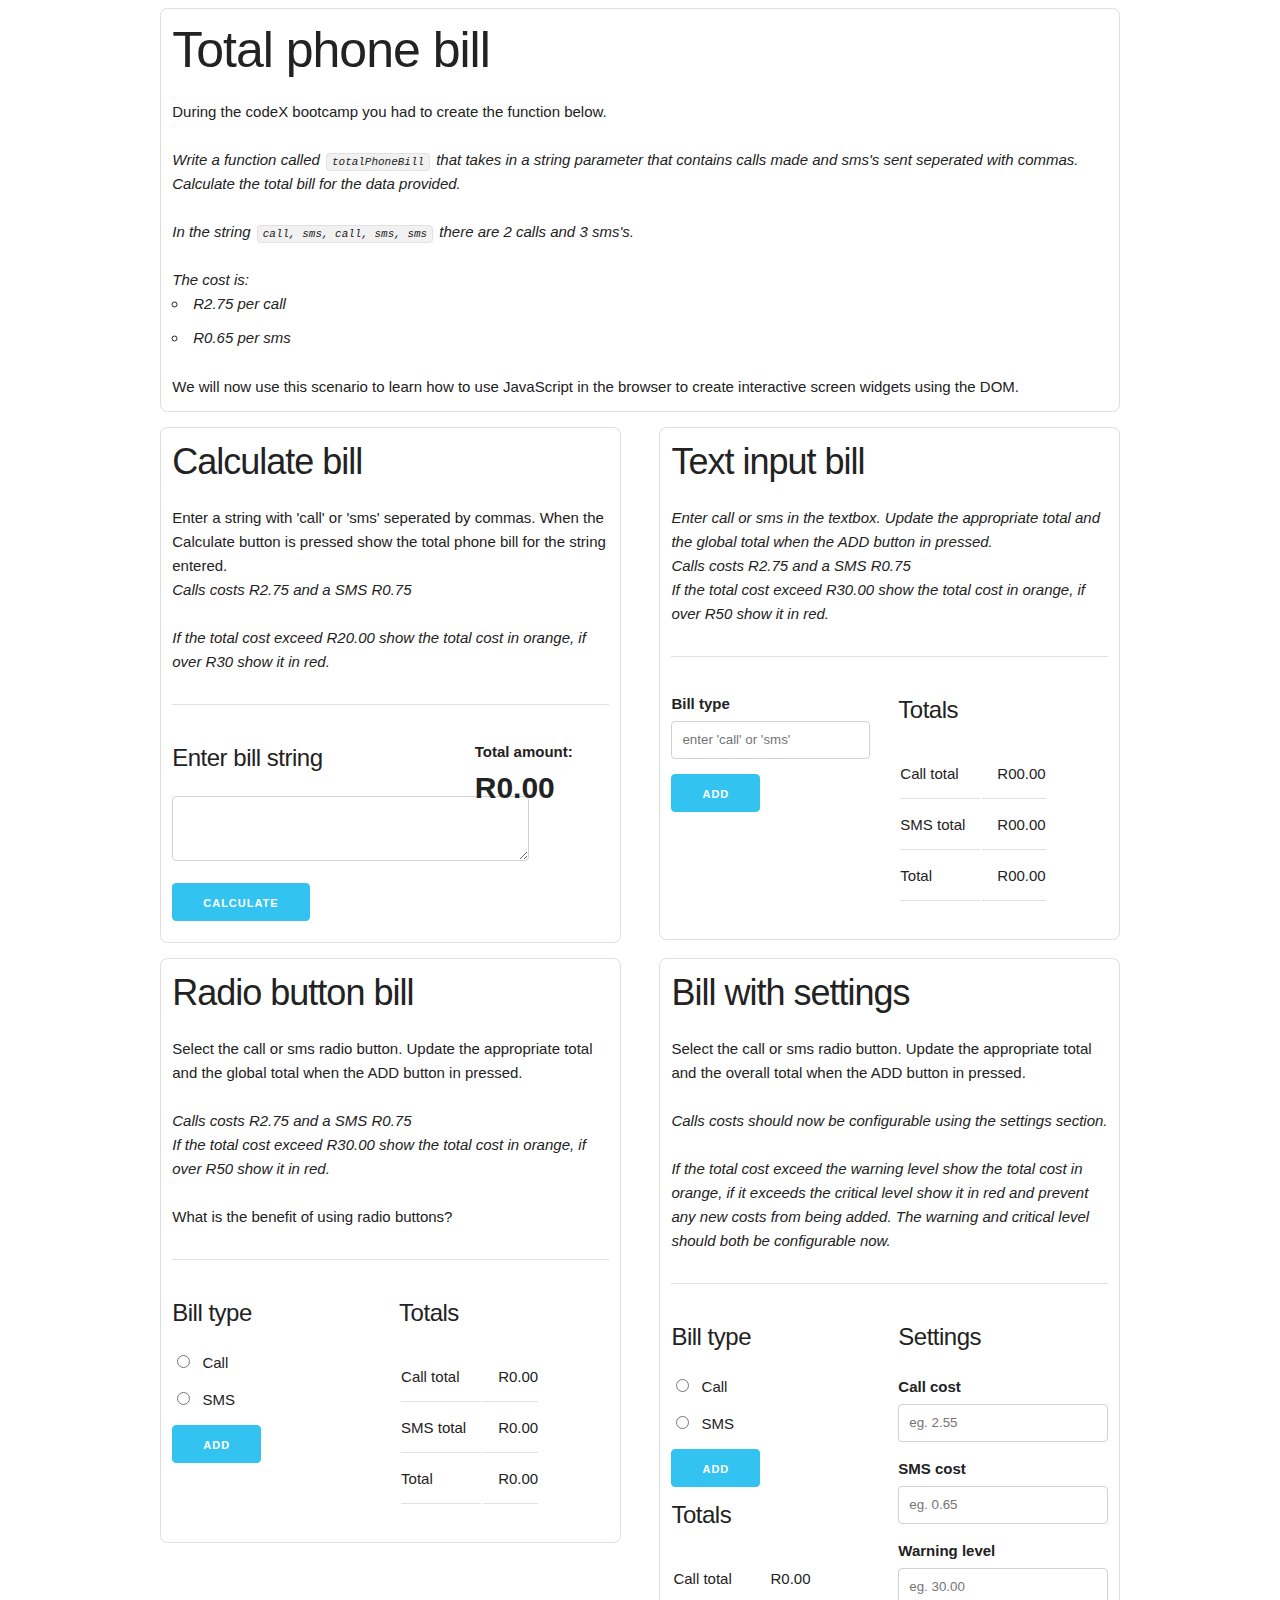
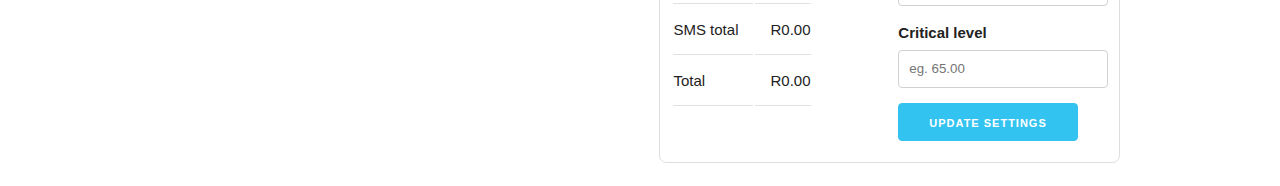
<file: index.html>
<!DOCTYPE html>
<html>

<head>
  <meta charset="utf-8">
  <title></title>
  <link rel="stylesheet" href="css/skeleton.css">
  <link rel="stylesheet" href="css/style.css">
</head>

<body>
  <div class="container">
    <div class="row">
      <div class="twelve columns box">
        <h1>Total phone bill</h1>

        <div class="">
          During the codeX bootcamp you had to create the function below.
        </div>

        <br>

        <div class="">
          <i>Write a function called <code>totalPhoneBill</code> that takes in a string parameter that contains calls made and sms's sent seperated with commas. Calculate the total bill for the data provided.
              <br><br>
              In the string <code>call, sms, call, sms, sms</code> there are 2 calls and 3 sms's.
              <br>
              <br>
              The cost is:
              <ul>
                <li>R2.75 per call</li>
                <li>R0.65 per sms</li>
              </ul>

            </i>
        </div>

        <div class="">
          We will now use this scenario to learn how to use JavaScript in the browser to create interactive screen widgets using the DOM.
        </div>
      </div>
    </div>
    <div class="row">
      <div class="six columns box">
        <h3>Calculate bill</h3> Enter a string with 'call' or 'sms' seperated by commas. When the Calculate button is pressed show the total phone bill for the string entered.

        <div class="">
          <i>Calls costs R2.75 and a SMS R0.75</i>
        </div>
        <br>
        <div class="">
          <i>If the total cost exceed R20.00 show the total cost in orange, if over R30 show it in red.</i>
        </div>

        <hr>

        <!-- billString calculateBtn billTotal -->

        <div class="row">
          <div class="eight columns">
            <h5>Enter bill string</h5>
            <textarea name="name" rows="20" cols="40" class="billString" class="billString"></textarea>
            <button class="button-primary calculateBtn" on type="button" name="button">Calculate</button>
          </div>
          <div class="four columns">
            <strong>Total amount:</strong>
            <span class="total ">R<span class="billTotal">0.00</span> </span>
          </div>
        </div>
      </div>
      <div class="six columns box">
        <h3>Text input bill</h3>

        <div class="">
          <i>Enter call or sms in the textbox. Update the appropriate total and the global total when the ADD button in pressed.</i>
        </div>
        <div class="">
          <i>Calls costs R2.75 and a SMS R0.75</i>
        </div>

        <div class="">
          <i>If the total cost exceed R30.00 show the total cost in orange, if over R50 show it in red.</i>
        </div>

        <hr>

        <div class="row">
          <div class="six columns">

            <label for="">Bill type</label>
            <input type="text" name="" value="" placeholder="enter 'call' or 'sms' " class="billTypeText">
            <button class="button-primary addToBillBtn" type="button" name="button">Add</button>
          </div>
          <div class="six columns">
            <h5>Totals</h5>
            <table>
              <tr>
                <td>Call total</td>
                <td>R<span class="callTotalOne">00.00</span></td>
              </tr>
              <tr>
                <td>SMS total</td>
                <td>R<span class="smsTotalOne">00.00</span></td>
              </tr>
              <tr>
                <td>Total</td>
                <td class="red">R<span class="totalOne">00.00</span></td>
              </tr>
            </table>
          </div>
        </div>
      </div>

    </div>
    <div class="row">
      <div class="six columns box">
        <h3>Radio button bill</h3>

        <div class="">
          Select the call or sms radio button. Update the appropriate total and the global total when the ADD button in pressed.
        </div>
        <br>
        <div class="">
          <i>Calls costs R2.75 and a SMS R0.75</i>
        </div>

        <div class="">
          <i>If the total cost exceed R30.00 show the total cost in orange, if over R50 show it in red.</i>
        </div>
        <br>
        <div class="">
          What is the benefit of using radio buttons?
        </div>

        <hr>

        <div class="row">
          <div class="six columns">
            <h5>Bill type</h5>
            <label class="">
                <input type="radio" name="billItemType" class="billItemTypeRadio" value="call">
                <span class="label-body">Call</span>
              </label>
            <label class="">
                <input type="radio" name="billItemType" class="billItemTypeRadio" value="sms">
                <span class="label-body" >SMS</span>
              </label>
            <button class="button-primary radioBillAddBtn" type="button" name="button">Add</button>
          </div>
          <div class="six columns">
            <h5>Totals</h5>
            <table>
              <tr>
                <td>Call total</td>
                <td>R<span class="callTotalTwo">0.00</span></td>
              </tr>
              <tr>
                <td>SMS total</td>
                <td>R<span class="smsTotalTwo">0.00</span></td>
              </tr>
              <tr>
                <td>Total</td>
                <td class="orange">R<span class="totalTwo">0.00</span></td>
              </tr>
            </table>
          </div>
        </div>
      </div>
      <div class="six columns box">
        <h3>Bill with settings</h3>
        <div class="">
          Select the call or sms radio button. Update the appropriate total and the overall total when the ADD button in pressed.
        </div>
        <br>
        <div class="">
          <i>Calls costs should now be configurable using the settings section.</i>
        </div>
        <br>
        <div class="">
          <i>If the total cost exceed the warning level show the total cost in orange, if it exceeds the critical level show it in red and prevent any new costs from being added. The  warning and critical level should both be configurable now.</i>
        </div>

        <hr>

        <div class="row">

          <div class="six columns">
            <h5>Bill type</h5>
            <label class="">
                <input type="radio" name="billItemTypeWithSettings" class="billItemTypeWithSettings"value="call">
                <span class="label-body">Call</span>
              </label>
            <label class="">
                <input type="radio" name="billItemTypeWithSettings" class="billItemTypeWithSettings" value="sms">
                <span class="label-body" >SMS</span>
              </label>
            <button class="button-primary settingsAddBtn" type="button" name="button">Add</button>

            <h5>Totals</h5>
            <table>
              <tr>
                <td>Call total</td>
                <td>R<span class="callTotalSettings">34.00</span> </td>
              </tr>
              <tr>
                <td>SMS total</td>
                <td>R<span class="smsTotalSettings">7.35</span> </td>
              </tr>
              <tr>
                <td>Total</td>
                <td> R<span class="totalSettings">41.35</span> </td>
              </tr>
            </table>

          </div>
          <div class="six columns">
            <h5>Settings</h5>
            <label for="exampleEmailInput">Call cost</label>
            <input class="u-full-width callCostSetting" type="number" placeholder="eg. 2.55">
            <label for="exampleEmailInput">SMS cost</label>
            <input class="u-full-width smsCostSetting" type="number" placeholder="eg. 0.65">
            <label for="">Warning level</label>
            <input class="u-full-width warningLevelSetting " type="number" placeholder="eg. 30.00" class="warningLevel">
            <label for="">Critical level</label>
            <input class="u-full-width criticalLevelSetting" type="number" placeholder="eg. 65.00">
            <button class="button-primary updateSettings" type="button" name="button">Update settings</button>

          </div>
        </div>
      </div>
    </div>
  </div>
  <script src="js/calculate-bill-logic.js" charset="utf-8"></script>
  <script src="js/calculate-bill.js" charset="utf-8"></script>
  <script src="js/text-bill-logic.js" charset="utf-8"></script>
  <script src="js/text-bill.js" charset="utf-8"></script>
  <script src="js/radio-bill-logic.js" charset="utf-8"></script>
  <script src="js/radio-bill.js" charset="utf-8"></script>
  <script src="js/settings-bills-logic.js" charset="utf-8"></script>
  <script src="js/settings-bill.js" charset="utf-8"></script>


</body>

</html>
</file>
<file: css/skeleton.css>
/*
* Skeleton V2.0.4
* Copyright 2014, Dave Gamache
* www.getskeleton.com
* Free to use under the MIT license.
* http://www.opensource.org/licenses/mit-license.php
* 12/29/2014
*/


/* Table of contents
––––––––––––––––––––––––––––––––––––––––––––––––––
- Grid
- Base Styles
- Typography
- Links
- Buttons
- Forms
- Lists
- Code
- Tables
- Spacing
- Utilities
- Clearing
- Media Queries
*/


/* Grid
–––––––––––––––––––––––––––––––––––––––––––––––––– */
.container {
  position: relative;
  width: 100%;
  max-width: 960px;
  margin: 0 auto;
  padding: 0 20px;
  box-sizing: border-box; }
.column,
.columns {
  width: 100%;
  float: left;
  box-sizing: border-box; }

/* For devices larger than 400px */
@media (min-width: 400px) {
  .container {
    width: 85%;
    padding: 0; }
}

/* For devices larger than 1000px */
@media (min-width: 1000px) {
  .container {
    width: 80%; }
  .column,
  .columns {
    margin-left: 4%; }
  .column:first-child,
  .columns:first-child {
    margin-left: 0; }

  .one.column,
  .one.columns                    { width: 4.66666666667%; }
  .two.columns                    { width: 13.3333333333%; }
  .three.columns                  { width: 22%;            }
  .four.columns                   { width: 30.6666666667%; }
  .five.columns                   { width: 39.3333333333%; }
  .six.columns                    { width: 48%;            }
  .seven.columns                  { width: 56.6666666667%; }
  .eight.columns                  { width: 65.3333333333%; }
  .nine.columns                   { width: 74.0%;          }
  .ten.columns                    { width: 82.6666666667%; }
  .eleven.columns                 { width: 91.3333333333%; }
  .twelve.columns                 { width: 100%; margin-left: 0; }

  .one-third.column               { width: 30.6666666667%; }
  .two-thirds.column              { width: 65.3333333333%; }

  .one-half.column                { width: 48%; }

  /* Offsets */
  .offset-by-one.column,
  .offset-by-one.columns          { margin-left: 8.66666666667%; }
  .offset-by-two.column,
  .offset-by-two.columns          { margin-left: 17.3333333333%; }
  .offset-by-three.column,
  .offset-by-three.columns        { margin-left: 26%;            }
  .offset-by-four.column,
  .offset-by-four.columns         { margin-left: 34.6666666667%; }
  .offset-by-five.column,
  .offset-by-five.columns         { margin-left: 43.3333333333%; }
  .offset-by-six.column,
  .offset-by-six.columns          { margin-left: 52%;            }
  .offset-by-seven.column,
  .offset-by-seven.columns        { margin-left: 60.6666666667%; }
  .offset-by-eight.column,
  .offset-by-eight.columns        { margin-left: 69.3333333333%; }
  .offset-by-nine.column,
  .offset-by-nine.columns         { margin-left: 78.0%;          }
  .offset-by-ten.column,
  .offset-by-ten.columns          { margin-left: 86.6666666667%; }
  .offset-by-eleven.column,
  .offset-by-eleven.columns       { margin-left: 95.3333333333%; }

  .offset-by-one-third.column,
  .offset-by-one-third.columns    { margin-left: 34.6666666667%; }
  .offset-by-two-thirds.column,
  .offset-by-two-thirds.columns   { margin-left: 69.3333333333%; }

  .offset-by-one-half.column,
  .offset-by-one-half.columns     { margin-left: 52%; }

}


/* Base Styles
–––––––––––––––––––––––––––––––––––––––––––––––––– */
/* NOTE
html is set to 62.5% so that all the REM measurements throughout Skeleton
are based on 10px sizing. So basically 1.5rem = 15px :) */
html {
  font-size: 62.5%; }
body {
  font-size: 1.5em; /* currently ems cause chrome bug misinterpreting rems on body element */
  line-height: 1.6;
  font-weight: 400;
  font-family: "Raleway", "HelveticaNeue", "Helvetica Neue", Helvetica, Arial, sans-serif;
  color: #222; }


/* Typography
–––––––––––––––––––––––––––––––––––––––––––––––––– */
h1, h2, h3, h4, h5, h6 {
  margin-top: 0;
  margin-bottom: 2rem;
  font-weight: 300; }
h1 { font-size: 4.0rem; line-height: 1.2;  letter-spacing: -.1rem;}
h2 { font-size: 3.6rem; line-height: 1.25; letter-spacing: -.1rem; }
h3 { font-size: 3.0rem; line-height: 1.3;  letter-spacing: -.1rem; }
h4 { font-size: 2.4rem; line-height: 1.35; letter-spacing: -.08rem; }
h5 { font-size: 1.8rem; line-height: 1.5;  letter-spacing: -.05rem; }
h6 { font-size: 1.5rem; line-height: 1.6;  letter-spacing: 0; }

/* Larger than phablet */
@media (min-width: 550px) {
  h1 { font-size: 5.0rem; }
  h2 { font-size: 4.2rem; }
  h3 { font-size: 3.6rem; }
  h4 { font-size: 3.0rem; }
  h5 { font-size: 2.4rem; }
  h6 { font-size: 1.5rem; }
}

p {
  margin-top: 0; }


/* Links
–––––––––––––––––––––––––––––––––––––––––––––––––– */
a {
  color: #1EAEDB; }
a:hover {
  color: #0FA0CE; }


/* Buttons
–––––––––––––––––––––––––––––––––––––––––––––––––– */
.button,
button,
input[type="submit"],
input[type="reset"],
input[type="button"] {
  display: inline-block;
  height: 38px;
  padding: 0 30px;
  color: #555;
  text-align: center;
  font-size: 11px;
  font-weight: 600;
  line-height: 38px;
  letter-spacing: .1rem;
  text-transform: uppercase;
  text-decoration: none;
  white-space: nowrap;
  background-color: transparent;
  border-radius: 4px;
  border: 1px solid #bbb;
  cursor: pointer;
  box-sizing: border-box; }
.button:hover,
button:hover,
input[type="submit"]:hover,
input[type="reset"]:hover,
input[type="button"]:hover,
.button:focus,
button:focus,
input[type="submit"]:focus,
input[type="reset"]:focus,
input[type="button"]:focus {
  color: #333;
  border-color: #888;
  outline: 0; }
.button.button-primary,
button.button-primary,
input[type="submit"].button-primary,
input[type="reset"].button-primary,
input[type="button"].button-primary {
  color: #FFF;
  background-color: #33C3F0;
  border-color: #33C3F0; }
.button.button-primary:hover,
button.button-primary:hover,
input[type="submit"].button-primary:hover,
input[type="reset"].button-primary:hover,
input[type="button"].button-primary:hover,
.button.button-primary:focus,
button.button-primary:focus,
input[type="submit"].button-primary:focus,
input[type="reset"].button-primary:focus,
input[type="button"].button-primary:focus {
  color: #FFF;
  background-color: #1EAEDB;
  border-color: #1EAEDB; }


/* Forms
–––––––––––––––––––––––––––––––––––––––––––––––––– */
input[type="email"],
input[type="number"],
input[type="search"],
input[type="text"],
input[type="tel"],
input[type="url"],
input[type="password"],
textarea,
select {
  height: 38px;
  padding: 6px 10px; /* The 6px vertically centers text on FF, ignored by Webkit */
  background-color: #fff;
  border: 1px solid #D1D1D1;
  border-radius: 4px;
  box-shadow: none;
  box-sizing: border-box; }
/* Removes awkward default styles on some inputs for iOS */
input[type="email"],
input[type="number"],
input[type="search"],
input[type="text"],
input[type="tel"],
input[type="url"],
input[type="password"],
textarea {
  -webkit-appearance: none;
     -moz-appearance: none;
          appearance: none; }
textarea {
  min-height: 65px;
  padding-top: 6px;
  padding-bottom: 6px; }
input[type="email"]:focus,
input[type="number"]:focus,
input[type="search"]:focus,
input[type="text"]:focus,
input[type="tel"]:focus,
input[type="url"]:focus,
input[type="password"]:focus,
textarea:focus,
select:focus {
  border: 1px solid #33C3F0;
  outline: 0; }
label,
legend {
  display: block;
  margin-bottom: .5rem;
  font-weight: 600; }
fieldset {
  padding: 0;
  border-width: 0; }
input[type="checkbox"],
input[type="radio"] {
  display: inline; }
label > .label-body {
  display: inline-block;
  margin-left: .5rem;
  font-weight: normal; }


/* Lists
–––––––––––––––––––––––––––––––––––––––––––––––––– */
ul {
  list-style: circle inside; }
ol {
  list-style: decimal inside; }
ol, ul {
  padding-left: 0;
  margin-top: 0; }
ul ul,
ul ol,
ol ol,
ol ul {
  margin: 1.5rem 0 1.5rem 3rem;
  font-size: 90%; }
li {
  margin-bottom: 1rem; }


/* Code
–––––––––––––––––––––––––––––––––––––––––––––––––– */
code {
  padding: .2rem .5rem;
  margin: 0 .2rem;
  font-size: 90%;
  white-space: nowrap;
  background: #F1F1F1;
  border: 1px solid #E1E1E1;
  border-radius: 4px; }
pre > code {
  display: block;
  padding: 1rem 1.5rem;
  white-space: pre; }


/* Tables
–––––––––––––––––––––––––––––––––––––––––––––––––– */
th,
td {
  padding: 12px 15px;
  text-align: left;
  border-bottom: 1px solid #E1E1E1; }
th:first-child,
td:first-child {
  padding-left: 0; }
th:last-child,
td:last-child {
  padding-right: 0; }


/* Spacing
–––––––––––––––––––––––––––––––––––––––––––––––––– */
button,
.button {
  margin-bottom: 1rem; }
input,
textarea,
select,
fieldset {
  margin-bottom: 1.5rem; }
pre,
blockquote,
dl,
figure,
table,
p,
ul,
ol,
form {
  margin-bottom: 2.5rem; }


/* Utilities
–––––––––––––––––––––––––––––––––––––––––––––––––– */
.u-full-width {
  width: 100%;
  box-sizing: border-box; }
.u-max-full-width {
  max-width: 100%;
  box-sizing: border-box; }
.u-pull-right {
  float: right; }
.u-pull-left {
  float: left; }


/* Misc
–––––––––––––––––––––––––––––––––––––––––––––––––– */
hr {
  margin-top: 3rem;
  margin-bottom: 3.5rem;
  border-width: 0;
  border-top: 1px solid #E1E1E1; }


/* Clearing
–––––––––––––––––––––––––––––––––––––––––––––––––– */

/* Self Clearing Goodness */
.container:after,
.row:after,
.u-cf {
  content: "";
  display: table;
  clear: both; }


/* Media Queries
–––––––––––––––––––––––––––––––––––––––––––––––––– */
/*
Note: The best way to structure the use of media queries is to create the queries
near the relevant code. For example, if you wanted to change the styles for buttons
on small devices, paste the mobile query code up in the buttons section and style it
there.
*/


/* Larger than mobile */
@media (min-width: 400px) {}

/* Larger than phablet (also point when grid becomes active) */
@media (min-width: 550px) {}

/* Larger than tablet */
@media (min-width: 750px) {}

/* Larger than desktop */
@media (min-width: 1000px) {}

/* Larger than Desktop HD */
@media (min-width: 1200px) {}
</file>
<file: css/style.css>
.box {
  padding: 0.75em;
  border-radius : 0.5em;
  border : 1px solid #ddd;
  height: auto;
  margin-bottom: 1em;
}

.warning {
  color: orange;
  font-weight: bold;
}

.danger {
  color: crimson;
  font-weight: bold;
}

.total {
  font-weight: bold;
  font-size: 2em;
</file>
